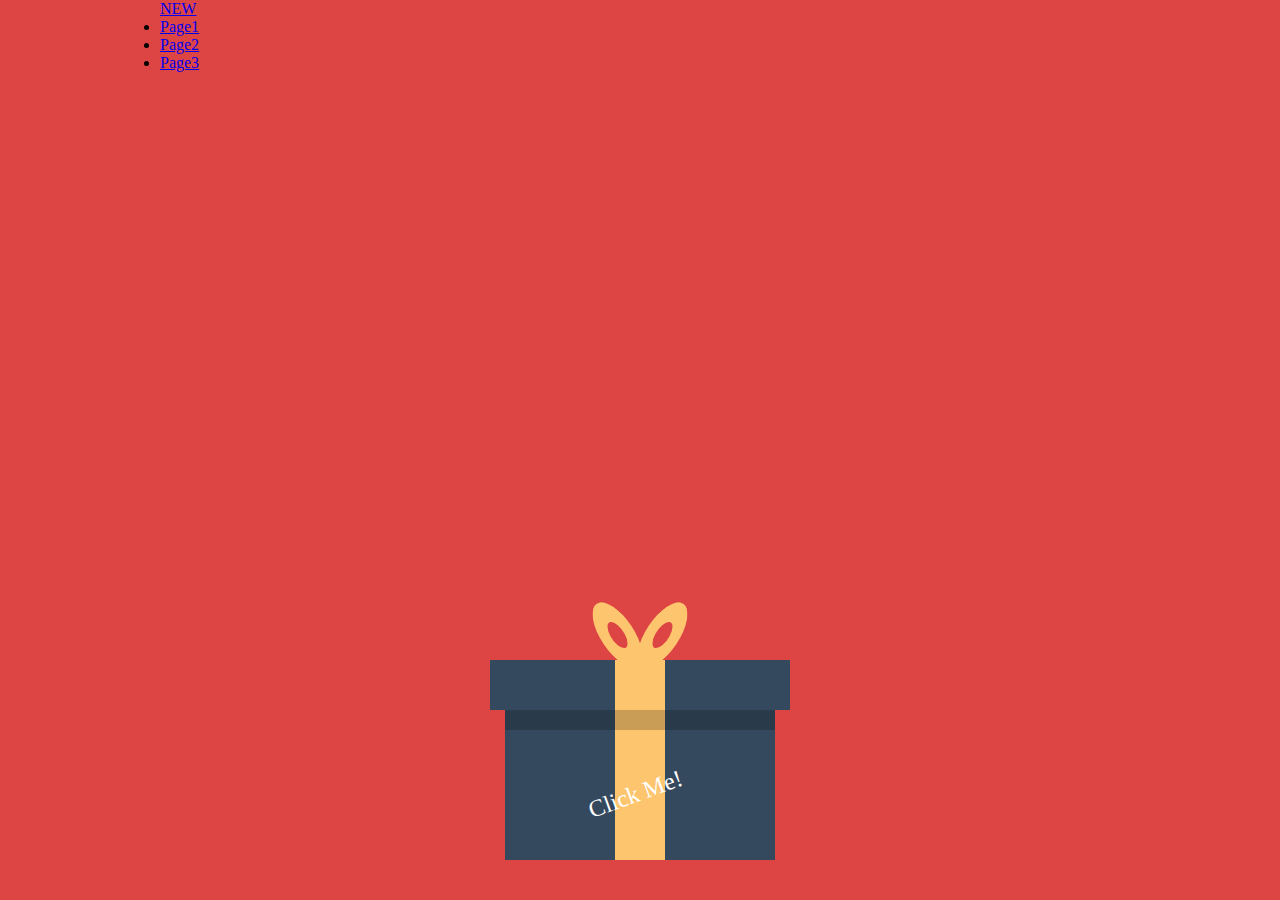
<file: index.html>
<!DOCTYPE html>
<html lang="en">

<head>
    <meta charset="UTF-8">
    <meta name="viewport" content="width=device-width, initial-scale=1.0">
    <title>what!!</title>

    <link rel="stylesheet" href="style.css">
</head>

<body>

    
        <div id="merrywrap" class="merrywrap">
            <div class="giftbox">
                <div class="cover">
                    <div></div>
                </div>
                <div class="box"></div>
            </div>


            <div class="nav">
                <div class="container">
                    <div class="inner">
        
                        <div class="logo">
                            <a href="#">NEW</a>
                        </div>
        
                        <ul>
                            <li><a href="#">Page1</a></li>
                            <li><a href="#">Page2</a></li>
                            <li><a href="#">Page3</a></li>
                        </ul>
        
                    </div>
                </div>
            </div>
        </div>
   




    <script src="javasrcipt.js"></script>
</body>

</html>
</file>
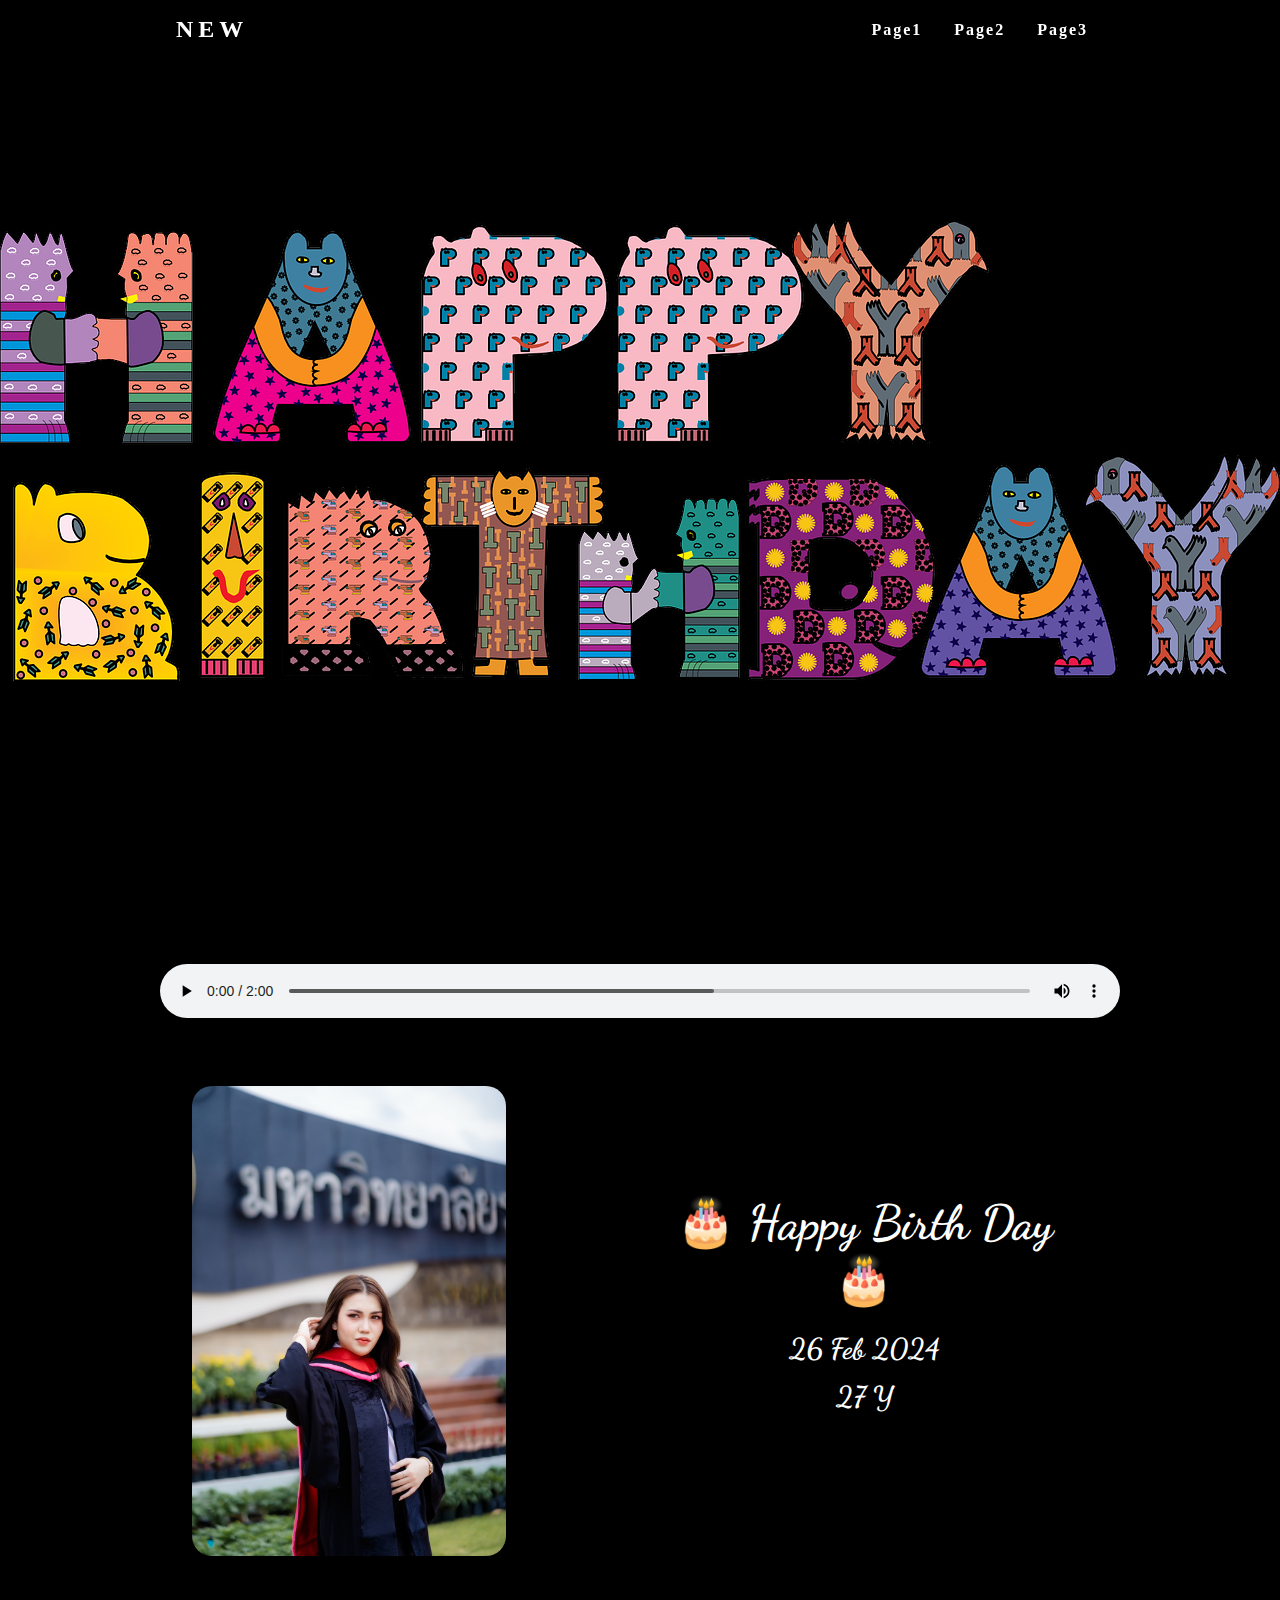
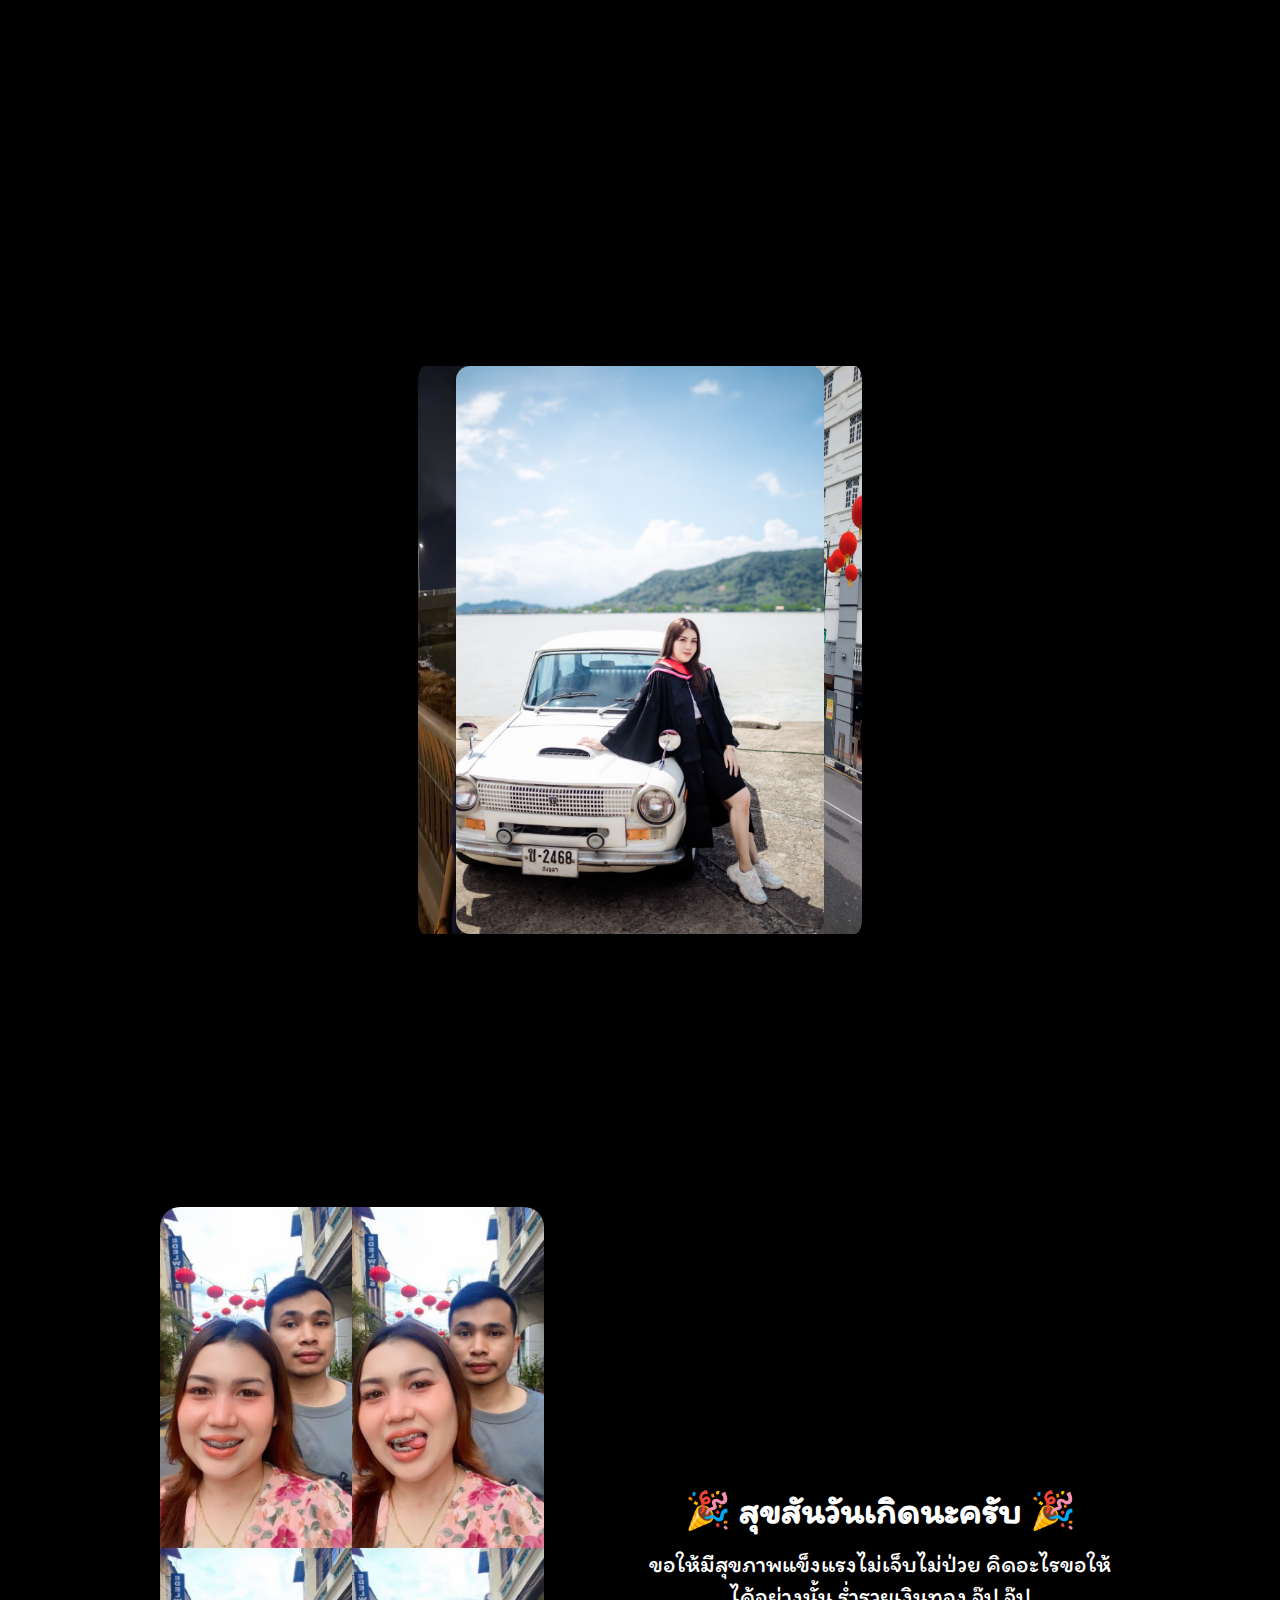
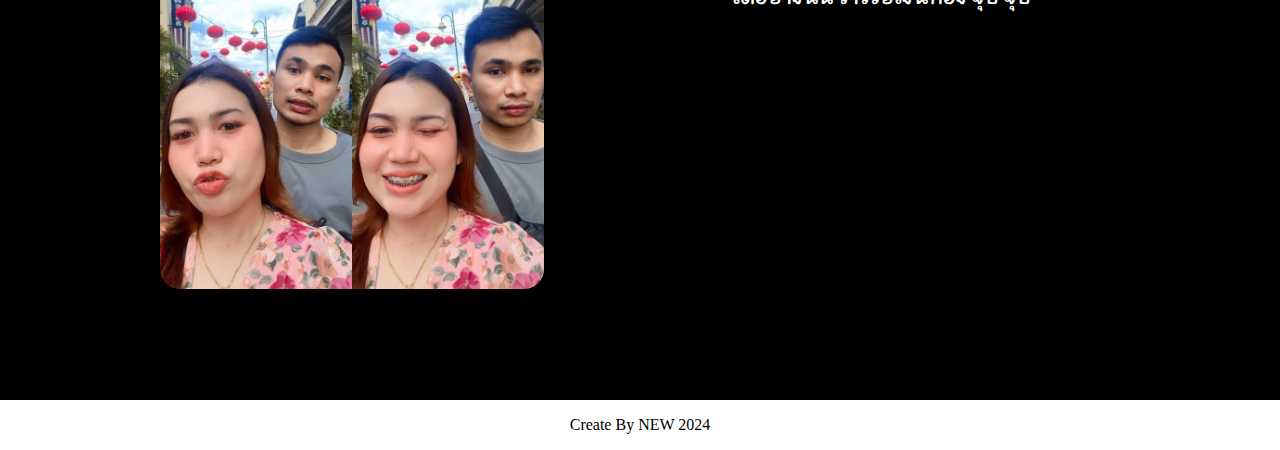
<file: ออกแบบ/index.html>
<!DOCTYPE html>
<html lang="en">

<head>
    <meta charset="UTF-8">
    <meta name="viewport" content="width=device-width, initial-scale=1.0">
    <title>INDEX</title>

    <link rel="stylesheet" href="cssdeside.css">

    
</head>

<body>

   
    
    <nav>
        <div class="container">
            <div class="inner">

                <div class="logo">
                    <a href="#">NEW</a>
                </div>

                <ul>
                    <li><a href="#Page1">Page1</a></li>
                    <li><a href="#Page2">Page2</a></li>
                    <li><a href="#Page3">Page3</a></li>
                    
                </ul>

                
            </div>
        </div>
    </nav>

    <main>
        <div id="Page1" class="section1">
        </div>


        <div id="Page2" class="section2">
            <div class="container">
                <audio controls autoplay>
                    <source src="sound/เพลงสุขสันต์วันเกิดเพราะๆ Happy Birthday to you song.mp3" type="audio/mpeg">
                </audio>
                <div class="sec2">
                    

                    <div class="images">
                        <img src="pic/3.jpg" alt="1">
                    </div>

                    <div class="sec2-info">
                        <h1>🎂 Happy Birth Day 🎂</h1>
                        <h2>26 Feb 2024</h2>
                        <h2> 27 Y</h2>
                    </div>
                </div>
            </div>
        </div>

        <div class="section3">
            <div class="container">
                <div class="sec3">

                    <div class="slider">
                        <div style="--i:1;"><img src="pic/1.jpg" alt=""></div>
                        <div style="--i:2;"><img src="pic/2.jpg" alt=""></div>
                        <div style="--i:3;"><img src="pic/LINE_ALBUM_รับปริญญา (ปราง)_๒๔๐๒๒๓_1.jpg" alt=""></div>
                    </div>
                </div>
            </div>
        </div>
    </main>

    <footer>
        <div id="Page3" class="footer1">
            <div class="container">
                <div class="foot1-top">

                    <div class="foot1-img">
                        <img src="pic/6.jpg" alt="">
                    </div>

                    <div class="foot1-info">
                        <h1>🎉 สุขสันวันเกิดนะครับ 🎉</h1>
                        <p>ขอให้มีสุขภาพแข็งแรงไม่เจ็บไม่ป่วย คิดอะไรขอให้ได้อย่างนั้น
                            ร่ำรวยเงินทอง จุ๊ป จุ๊ป
                        </p>
                    </div>
                </div>
            </div>
        </div>

        <div class="footer-bot">
            <div class="container">
                <p>Create By NEW 2024</p>
            </div>
        </div>
    </footer>



    <script src="jsdeside.js"></script>
</body>

</html>
</file>
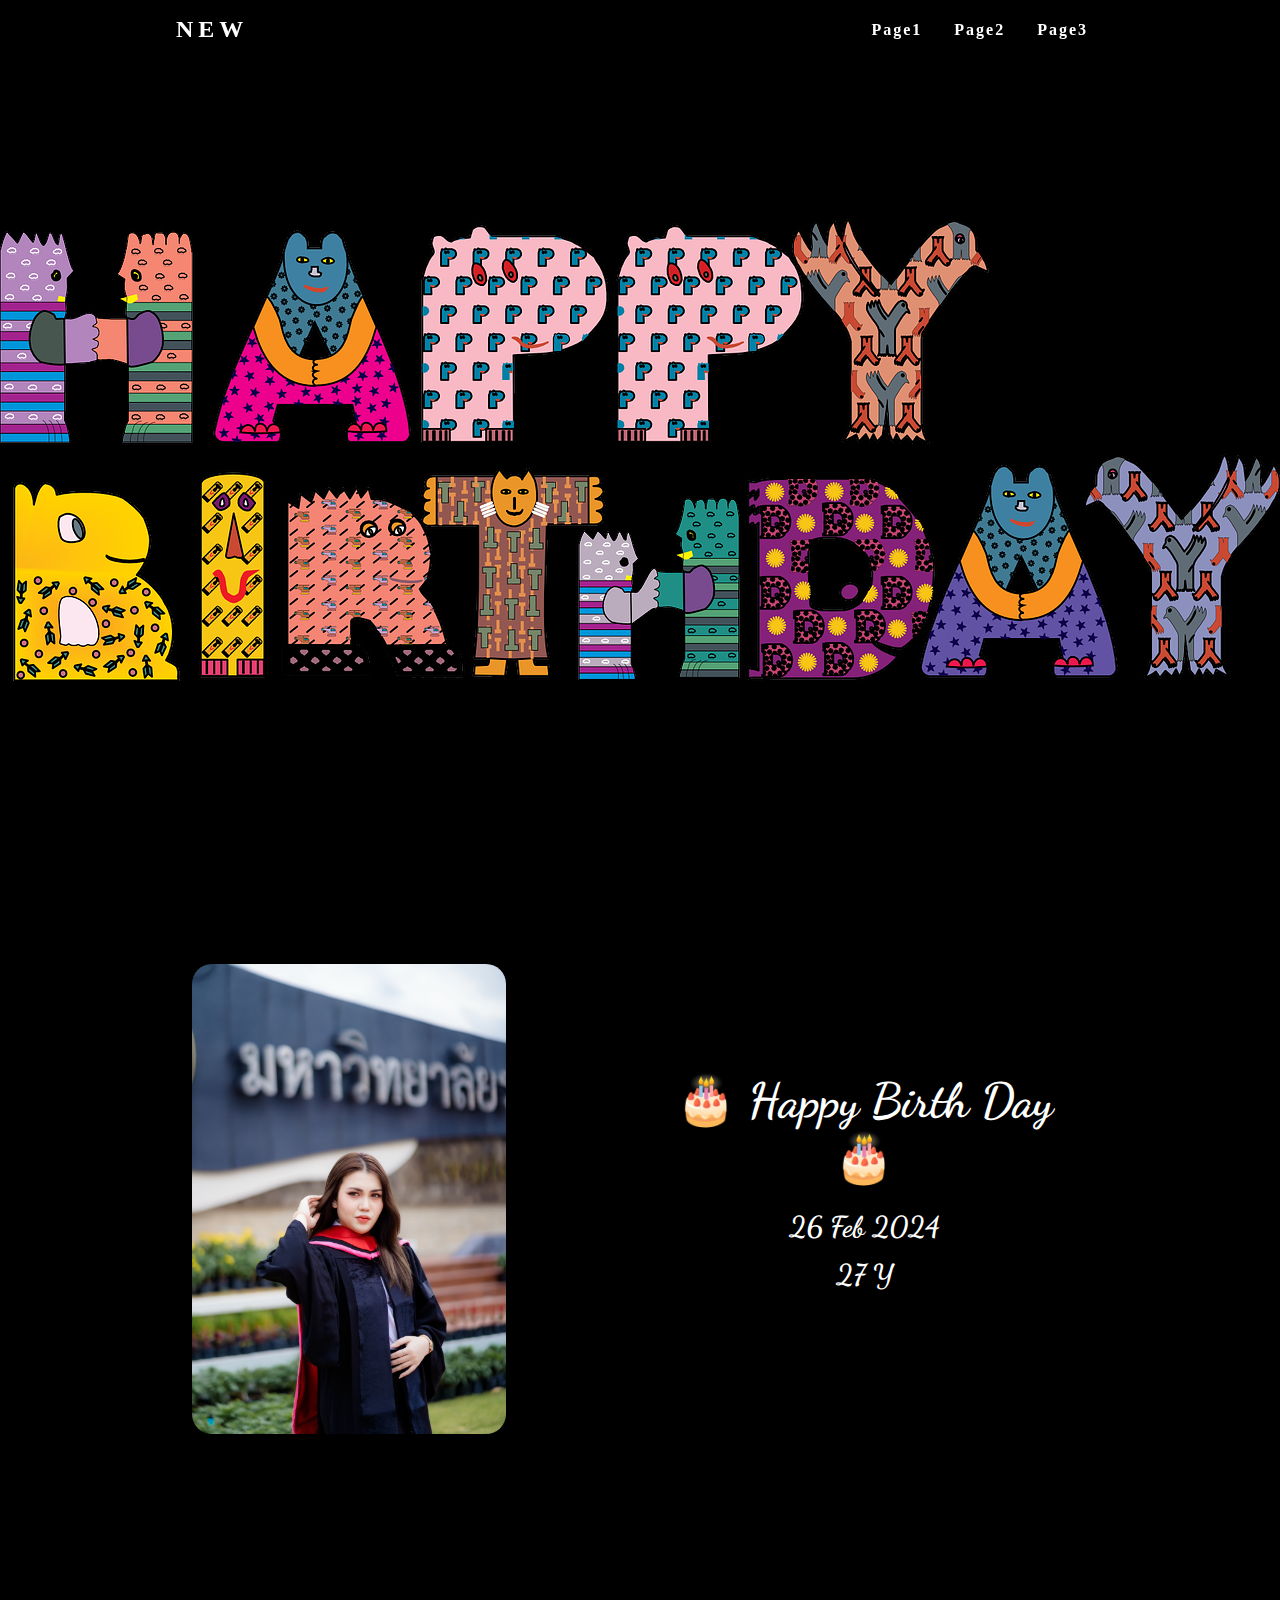
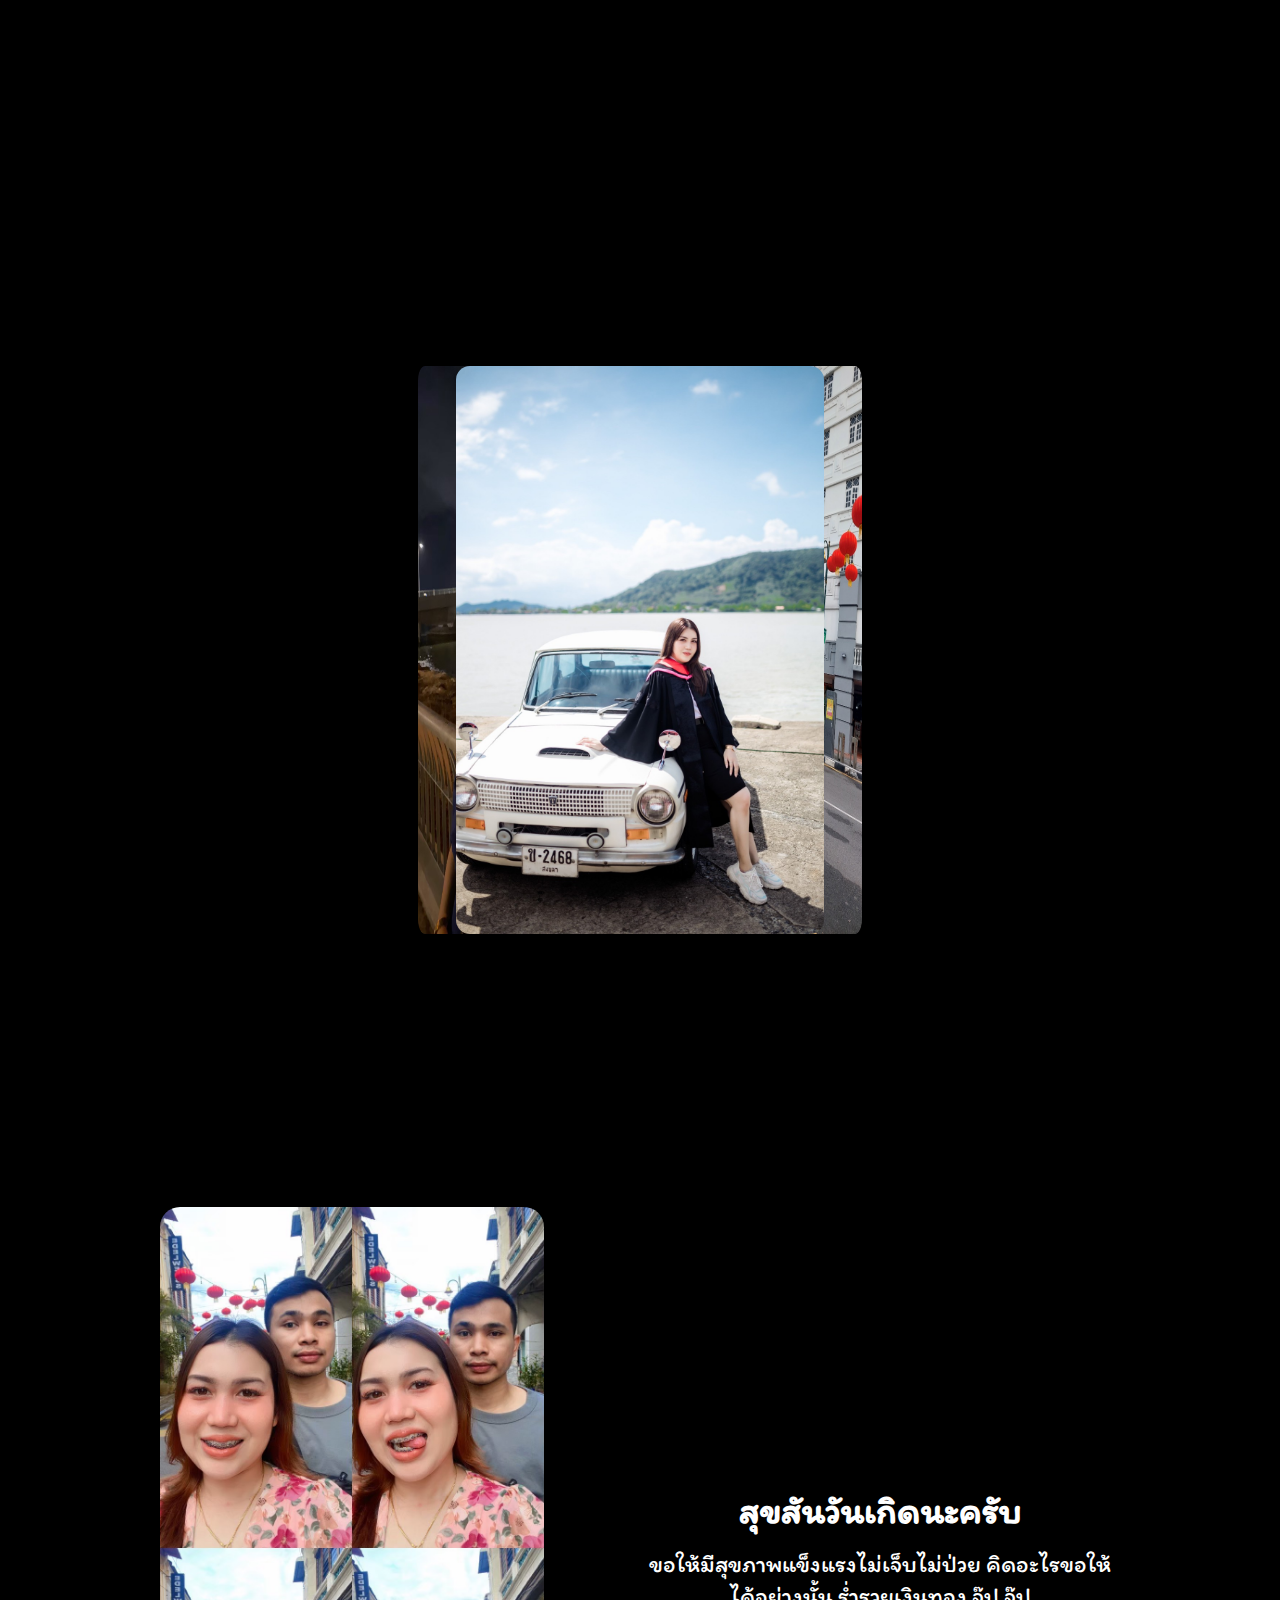
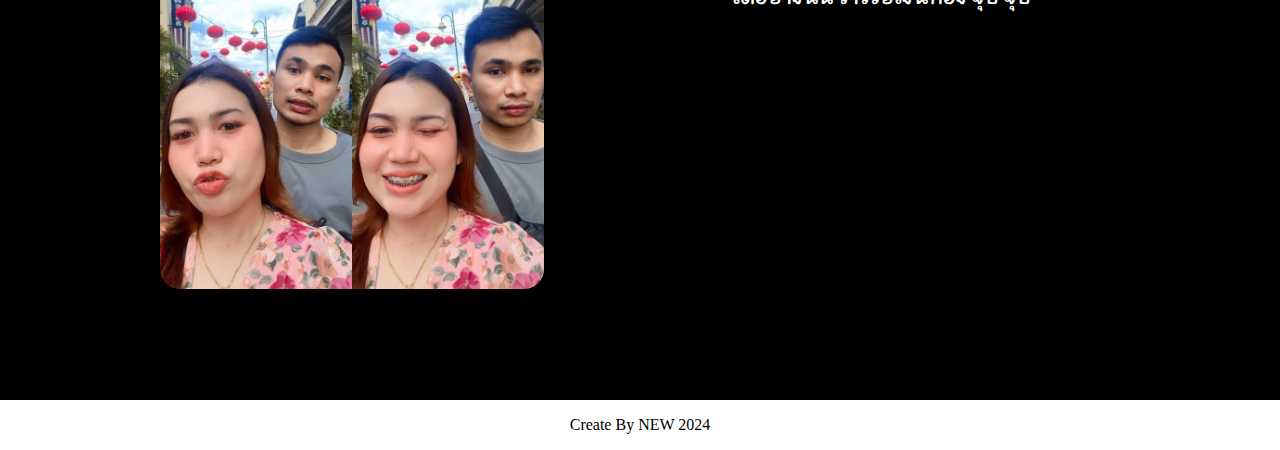
<file: ออกแบบ/indexdeside.html>
<!DOCTYPE html>
<html lang="en">

<head>
    <meta charset="UTF-8">
    <meta name="viewport" content="width=device-width, initial-scale=1.0">
    <title>Document</title>

    <link rel="stylesheet" href="cssdeside.css">
</head>

<body>
    <!-- <audio src="..//sound/เพลงสุขสันต์วันเกิดเพราะๆ Happy Birthday to you song.mp3" autoplay></audio> -->
    <nav>
        <div class="container">
            <div class="inner">

                <div class="logo">
                    <a href="#">NEW</a>
                </div>

                <ul>
                    <li><a href="#Page1">Page1</a></li>
                    <li><a href="#Page2">Page2</a></li>
                    <li><a href="#Page3">Page3</a></li>
                </ul>

            </div>
        </div>
    </nav>

    <main>
        <div   id="Page1" class="section1"></div>


        <div id="Page2" class="section2">
            <div class="container">
                <div class="sec2">

                    <div class="images">
                        <img src="../pic/3.jpg" alt="1">
                    </div>

                    <div class="sec2-info">
                        <h1>🎂 Happy Birth Day 🎂</h1>
                        <h2>26 Feb 2024</h2>
                        <h2> 27 Y</h2>
                    </div>
                </div>
            </div>
        </div>

        <div class="section3">
            <div class="container">
                <div class="sec3">

                    <div class="slider">
                        <div style="--i:1;"><img src="../pic/1.jpg" alt=""></div>
                        <div style="--i:2;"><img src="../pic/2.jpg" alt=""></div>
                        <div style="--i:3;"><img src="../pic/LINE_ALBUM_รับปริญญา (ปราง)_๒๔๐๒๒๓_1.jpg" alt=""></div>
                    </div>
                </div>
            </div>
        </div>
    </main>

    <footer>
        <div id="Page3" class="footer1">
            <div class="container">
                <div class="foot1-top">

                    <div class="foot1-img">
                        <img src="../pic/6.jpg" alt="">
                    </div>

                    <div class="foot1-info">
                        <h1>สุขสันวันเกิดนะครับ</h1>
                        <p>ขอให้มีสุขภาพแข็งแรงไม่เจ็บไม่ป่วย คิดอะไรขอให้ได้อย่างนั้น
                            ร่ำรวยเงินทอง จุ๊ป จุ๊ป
                        </p>
                    </div>
                </div>
            </div>
        </div>

        <div class="footer-bot">
            <div class="container">
                <p>Create By NEW 2024</p>
            </div>
        </div>
    </footer>



    <script src="jsdeside.js"></script>
</body>

</html>
</file>
<file: style.css>
/* Kaushan+Script, oregano, sail */
@import url('https://fonts.googleapis.com/css?family=Kaushan+Script');

/* html, body, .container {
	height: 100%;
  font-family: 'Kaushan Script','Sail', cursive;
} */
*{
  margin: 0;
  padding: 0;
  box-sizing: border-box;
}


body {
 background:white;
}

.container{
    max-width: 960px;
    margin: 0 auto;
}

.merrywrap{
  position: absolute;
  right: 0px;
  left: 0px;
  bottom: 0px;
  top: 0px;
  background-color: #d44;
  transition: background-color .5s ease;
}
.giftbox{
  position: absolute;
  width:300px;
  height:200px;
  left:50%;
  margin-left: -150px;
  bottom: 40px;
  z-index:10;
  &>div{
    background: #34495e;
    position: absolute;
    &:after,&:before{
      position: absolute;
      content:"";
      top: 0;
    }
  }
  &:after{
    position: absolute;
    color:#fff;
    width:100%;
    content:"Click Me!";
    left: 0;
    bottom: 0;
    font-size: 24px;
    text-align: center;
    transform:rotate(-20deg);
    transform-origin:0 0;
  }
  .cover{
    width:100%;
    top: 0;
    left: 0;
    height:25%;
    z-index:2;
    &:before{
      position: absolute;
      height:100%;
      left: 50%;
      width:50px;  transform:translateX(-50%);
      background:#fdc56d;
    }
    &>div{
      position: absolute;
      width:50px;
      height:50px;
      left:50%;
      top:-50px; transform:translateX(-50%);
      &:before,&:after{
        position: absolute;
        left: 0;
        top: 0;
        width: 100%;
        height: 100%;
        content:"";
        box-shadow:inset 0 0 0 15px #fdc56d;
        border-radius:30px;
        transform-origin:50% 100%;
      }
      &:before{
        transform:translateX(-45%) skewY(40deg);
      }
      &:after{   transform:translateX(45%) skewY(-40deg);
      }
    }
  }
  .box{
    right:5%;
    left:5%;
    height:80%;
    bottom: 0;
    &:before{ 
      width:50px;
      height:100%;
      left:50%;
      transform:translateX(-50%);
      background:#fdc56d;
    }
    &:after{
      width:100%;
      height:30px;
      background:rgba(0,0,0,0.2);
    }
  }
}

.step-1{
  .giftbox{
    animation:wobble 0.5s linear infinite forwards;
  }
  .cover{
     animation:wobble 0.5s linear infinite  0.1s forwards;
  }
  .icons .row span{
    opacity:1;
  }
}
.step-2 .giftbox:after{
  opacity:0;
}
.step-3 .giftbox,
.step-4 .giftbox{
	opacity: 0;
  z-index:1;
  &:after{
    opacity:0;
  }
}
.step-2{
  .giftbox{
    .cover{
      animation:flyUp 0.4s ease-in forwards;
    }
    .box{
      animation:flyDown 0.2s ease-in 0.05s forwards;
    }
  }
}
@keyframes wobble{
  25%{
    transform:rotate(4deg);
  }
  75%{
    transform:rotate(-2deg);
  }
}
@keyframes flyUp{
  75%{
    opacity:1;
  }
  100%{
    transform:translateY(-1000px) rotate(20deg);
    opacity:0;
  }
}
@keyframes flyDown{
  75%{
    opacity:1;
  }
  100%{
    transform:translateY(100%);
    opacity:0;
  }
}
</file>
<file: ออกแบบ/cssdeside.css>
@import url('https://fonts.googleapis.com/css2?family=Dancing+Script:wght@400..700&display=swap');
@import url('https://fonts.googleapis.com/css2?family=Dancing+Script:wght@400..700&family=Itim&display=swap');

* {
    padding: 0;
    margin: 0;
    box-sizing: border-box;
    scroll-behavior: smooth;
}

.container {
    max-width: 960px;
    margin: 0 auto;
}

body {
    background: #000;
}

/* ------------------------------------------- */

nav {
    position: fixed;
    top: 0;
    left: 0;
    width: 100%;
    z-index: 10000;
    transition: 1s;

}


.inner {
    display: flex;
    justify-content: space-between;
    align-items: center;
    padding: 1rem;
}

.sticky {
    /* transition: 0.5s; */
    background-color: #fff;
}

.sticky .inner {
    padding: 0.2rem;
    transition: 0.3s;
}

.sticky .inner .logo a,
.sticky .inner ul a {
    color: #000;
}


.inner .logo {
    position: relative;
}

.inner .logo a {
    font-weight: 800;
    color: #fff;
    font-size: 1.5rem;
    text-decoration: none;

    /* ตัวพิมใหญ่ */
    text-transform: uppercase;
    /* ระยะห่างระหว่างตัวอักษร */
    letter-spacing: 5px;
    transition: 0.5s;
}

.inner ul {
    position: relative;
    display: flex;
    justify-content: center;
    align-items: center;
}

.inner ul li {
    position: relative;
    list-style: none;
}

.inner ul li a {
    position: relative;
    margin: 0 1rem;
    text-decoration: none;
    color: #fff;
    letter-spacing: 2px;
    font-weight: 700;
    transition: 0.5s;
}

/* ---------------------------------------------------------- */

.section1 {
    position: relative;
    width: 100%;
    height: 100vh;
    background: url(pic/happy-birthday-154242_1280.png )no-repeat;
    background-size: contain;
    background-position: center;
}

audio{
    margin-top: 4rem;
    width: 100%;
}

/* ------------------------------------------------- */

.section2 {
    height: 100vh;
    font-family: "Dancing Script", cursive;
}

.sec2 {
    display: grid;
    grid-template-columns: 1fr 1fr;
    align-items: center;
    padding: 2rem;
    /* border: 2px solid #fff;
    border-radius: 20px; */
}

.sec2-info {
    color: #fff;
    text-align: center;
}

.images img {
    margin-top: 2rem;
    width: 70%;
    border-radius: 20px;
    text-align: center;
}

.sec2 h1 {
    font-size: 3rem;
    margin-bottom: 1rem;
}

.sec2 h2 {
    font-size: 1.8rem;
    line-height: 3rem;
}

/* --------------------------------------------------------------- */

.section3 {
    height: 100vh;
    display: flex;
    align-items: center;
    justify-items: center;

}


.slider {
    display: flex;
    align-items: center;
    justify-content: start;
    position: relative;
    width: 400px;
    height: 600px;
    transform-style: preserve-3d;
    animation: rotate 30s linear infinite;
}

@keyframes rotate {
    0% {
        transform: perspective(1000px) rotateY(0deg);
    }

    100% {
        transform: perspective(1000px) rotateY(360deg);

    }
}


.slider div {
    position: absolute;
    top: 0;
    left: 0;
    width: 100%;
    height: 100%;
    transform-origin: center;
    transform-style: preserve-3d;
    transform: rotateY(calc(var(--i)*600deg)) translateZ(150px);
}

.slider div img {
    position: absolute;
    border-radius: 30px;
    top: 0;
    left: 0;
    height: 100%;
    width: 100%;
    border: 100px;
    padding: 1rem;
    object-fit: cover;
    transition: 2s;
}

/* ----------------------------------------- */

.footer1 {
    height: 100vh;
    display: flex;
    align-items: center;
    font-family: "Itim", cursive;
}

.foot1-top {
    display: grid;
    grid-template-columns: 1fr 1fr;
    align-items: center;
}

.foot1-img img {
    width: 80%;
    border-radius: 20px;
}

.foot1-info {
    color: #fff;
}

.foot1-info h1 {
    text-align: center;
    margin-bottom: 1rem;
    font-size: 2.3rem;
}

.foot1-info p {
    text-align: center;
    font-size: 1.5rem;
    line-height: 2rem;
}


/* ----------------------------------------- */

.footer-bot {
    background-color: #fff;
    text-align: center;
    padding: 1rem;
}

/* ********************************************************* */
@media screen and (max-width: 600px) {
    nav .inner ul {
        font-size: 0.8rem;
    }

    .inner ul li a {
        margin: 0 1rem;
    }


    /* ****************************************************** */
    .sec2 {
        display: flex;
        flex-direction: column;
        width: 100%;
    }

    .sec2 .images {
        text-align: center;
    }

    .sec2-info h1{
        font-size: 1.5rem;
        margin-top: 1rem;
    }

    /* ************************************************************** */

    .sec3{
        width: 100%;
    }

    .slider{
        width: 250px;
        height: 400px;
    }

    .slider div{
        padding: 1rem;
        transform: rotateY(calc(var(--i)*600deg)) translateZ(100px);

    }

    /* ************************************************************** */

    .foot1-top{
        display: flex;
        flex-direction: column;
    }

    .foot1-img{
        width: 70%;
        text-align: center;
        margin-bottom: 1rem;
    }   

    .foot1-info h1{
        font-size: 2rem;
        margin-bottom: 0;
    }

    .foot1-info p{
        font-size: 1rem;
        padding: 1rem;
    }
}

/* ******************************************************* */

@media screen and (max-width: 850px){

    .sec2 {
        display: flex;
        flex-direction: column;
        width: 100%;
    }

    .sec2 .images {
        text-align: center;
        padding: 1rem;
    }

    .foot1-top{
        display: flex;
        flex-direction: column;
    }

    .foot1-img{
        width: 70%;
        text-align: center;
        margin-bottom: 1rem;
    }  


    .foot1-info p{
        font-size: 1.5rem;
        padding: 1rem;
    }
}
</file>
